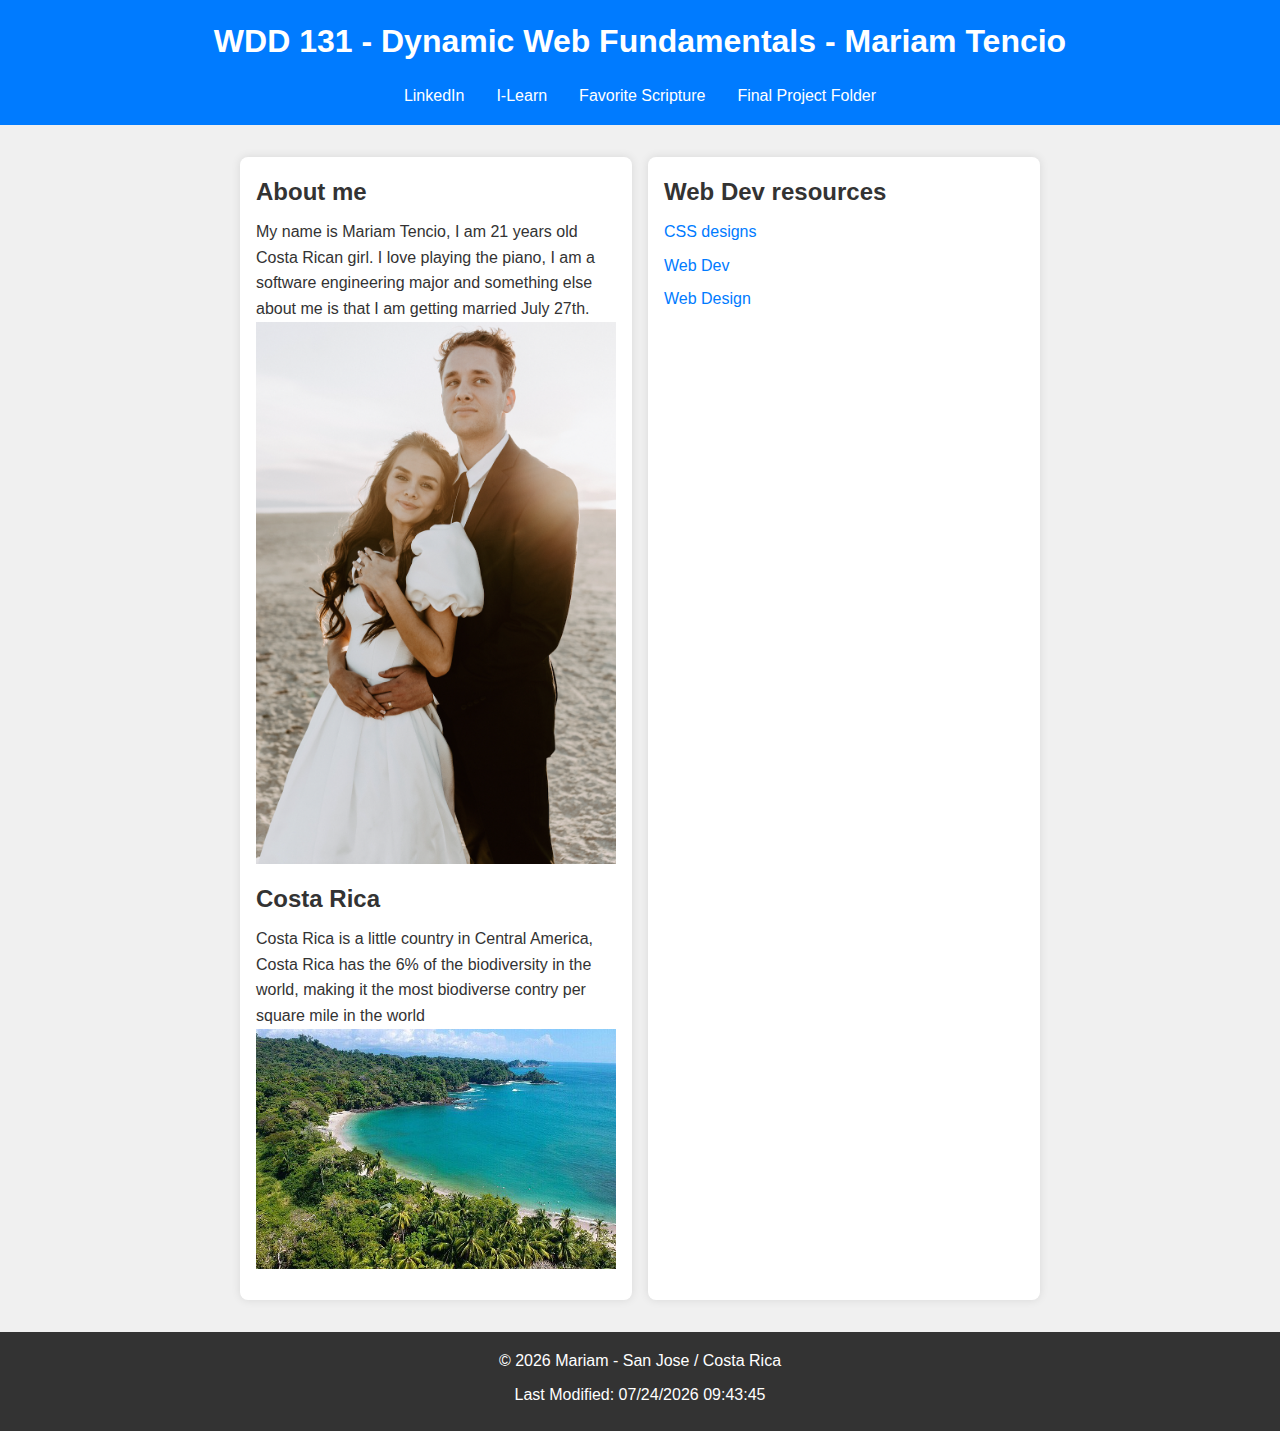
<file: index.html>
<!DOCTYPE html>
<html lang="en">
<head>
    <meta charset="UTF-8">
    <meta name="viewport" content="width=device-width, initial-scale=1.0">
    <title>WDD 131 - Dynamic Web Fundamentals - Mariam Tencio</title>
    <meta name="description" content="WDD 131 - Dynamic Web Fundamentals. Mariam Tencio. Costa Rica.">
    <meta name="author" content="Your Full Name">

   
    <link rel="stylesheet" href="./styles/base.css">

  
    <script src="./scripts/getdates.js" defer></script>
</head>
<body>
    <header>
        <h1>WDD 131 - Dynamic Web Fundamentals - Mariam Tencio</h1>
        <nav>
            <ul>
                <li><a href="www.linkedin.com/in/mariam-tencio-68227615b">LinkedIn</a></li>
                <li><a href="https://byui.instructure.com/">I-Learn</a></li>
                <li><a href="https://www.churchofjesuschrist.org/study/scriptures/bofm/mosiah/2?lang=eng&id=17#p17">Favorite Scripture</a></li>
                <li><a href="#">Final Project Folder</a></li>
            </ul>
        </nav>
    </header>

    <main>
        <section class="card">
            <h2>About me </h2>
            <p>My name is Mariam Tencio, I am 21 years old Costa Rican girl. I love playing the piano, I am a software engineering major and something else about me is that I am getting married July 27th.</p>
            <img src="./images/me.png" alt="Me">
            <h2>Costa Rica </h2>
            <p>Costa Rica is a little country in Central America, Costa Rica has the 6% of the biodiversity in the world, making it the most biodiverse contry per square mile in the world</p>
            <img src="./images/CR.jpg" alt="Me">
        </section>

        <section class="card">
            <h2> Web Dev resources</h2>
            <a href="https://designmodo.com/css-website-designs/">CSS designs</a>
            <a href="https://blog.hubspot.com/website/website-development">Web Dev</a>
            <a href="https://www.wix.com/blog/web-design">Web Design</a>
        </section>
    </main>

    <footer>
        <p>&copy; <span id="currentyear"></span> Mariam - San Jose / Costa Rica</p>
        <p id="lastModified"></p>
    </footer>
</body>
</html>
</file>
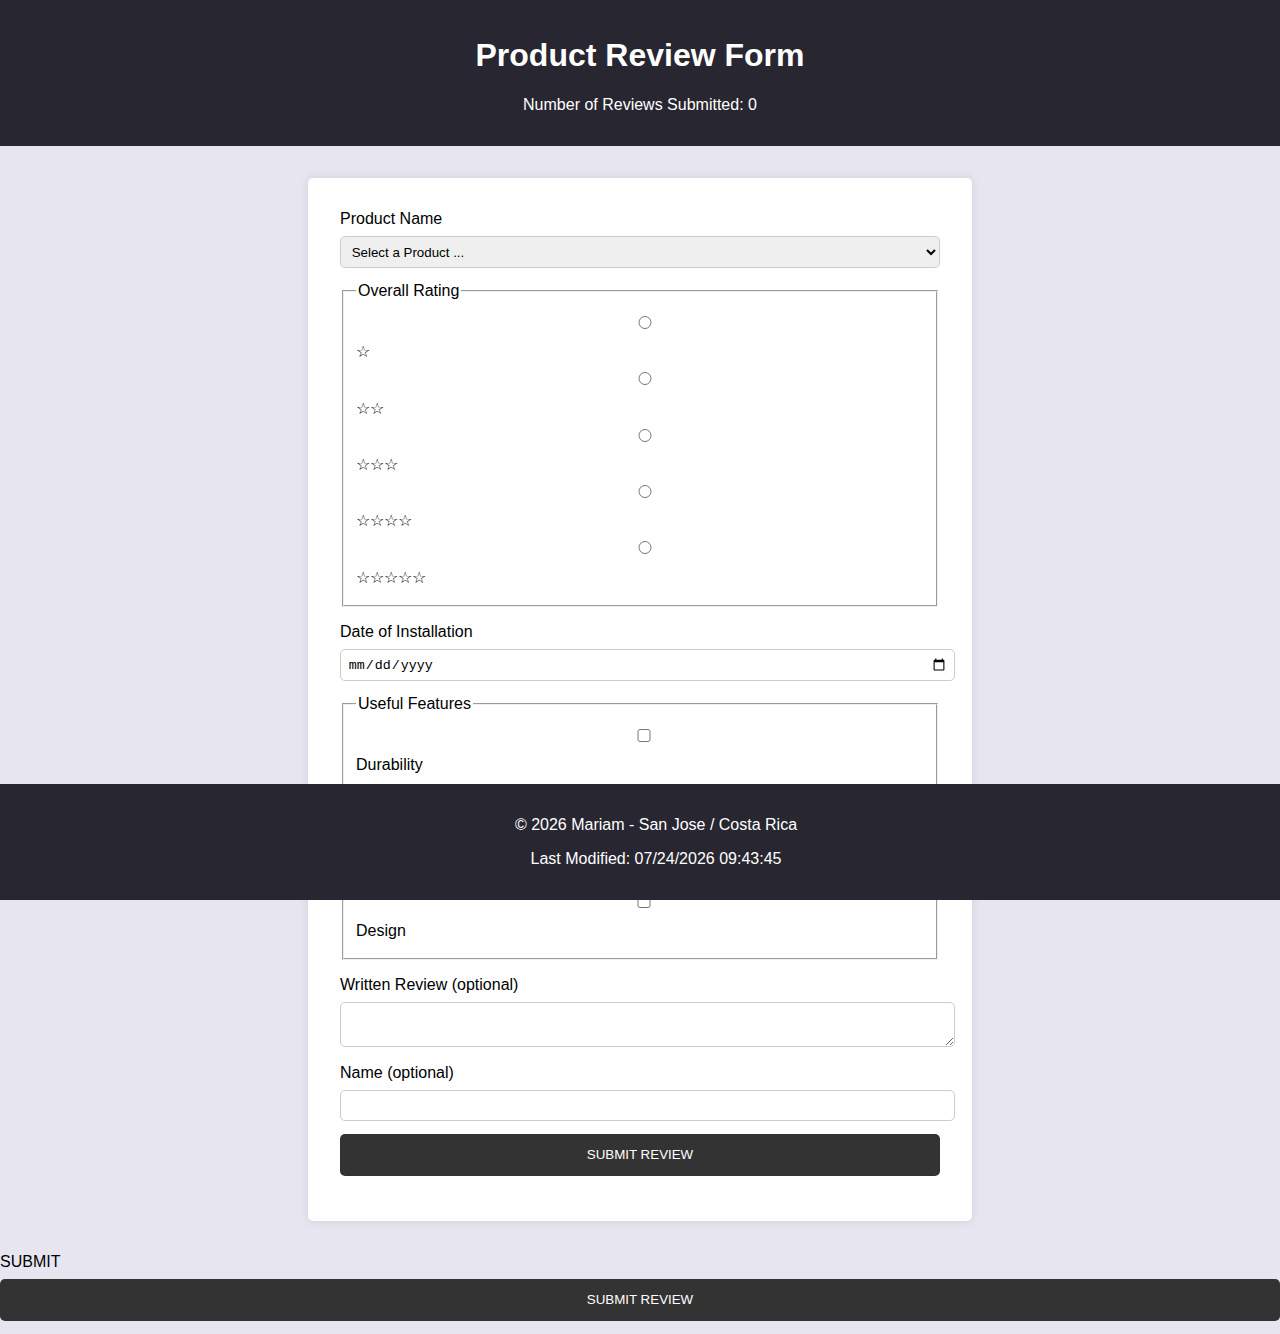
<file: form.html>
<!DOCTYPE html>
<html lang="en">
<head>
    <meta charset="UTF-8">
    <meta name="viewport" content="width=device-width, initial-scale=1.0">
    <title>Product Review Form</title>
    <link rel="stylesheet" href="styles/styles.css">
    <script src="scripts/scripts.js" defer></script>
</head>
<body>
    <header>
        <h1>Product Review Form</h1>
    </header>
    <form action="review.html" method="get">
        <label for="product-name">Product Name</label>
        <select id="product-name" name="product-name" required>
            <option value="" disabled selected>Select a Product ...</option>
        </select>

        <fieldset>
            <legend>Overall Rating</legend>
            <label><input type="radio" name="rating" value="1" required> ☆</label>
            <label><input type="radio" name="rating" value="2"> ☆☆</label>
            <label><input type="radio" name="rating" value="3"> ☆☆☆</label>
            <label><input type="radio" name="rating" value="4"> ☆☆☆☆</label>
            <label><input type="radio" name="rating" value="5"> ☆☆☆☆☆</label>
        </fieldset>

        <label for="date-installed">Date of Installation</label>
        <input type="date" id="date-installed" name="date-installed" required>

        <fieldset>
            <legend>Useful Features</legend>
            <label><input type="checkbox" id="feature1" name="features" value="feature1"> Durability </label>
            <label><input type="checkbox" id="feature2" name="features" value="feature2"> Ease of Use </label>
            <label><input type="checkbox" id="feature3" name="features" value="feature3"> Performance </label>
            <label><input type="checkbox" id="feature4" name="features" value="feature4"> Design </label>
        </fieldset>

        <label for="review">Written Review (optional)</label>
        <textarea id="review" name="review"></textarea>

        <label for="username">Name (optional)</label>
        <input type="text" id="username" name="username">
       
        <input type="submit" value="Submit Review">
    </form>
    <label for="sumbit">SUBMIT</label>
    <input type="submit" value="Submit Review">
    <footer>
        <p>&copy; <span id="currentyear"></span> Mariam - San Jose / Costa Rica</p>
        <p id="lastModified"></p>
    </footer>
</body>
</html>
</file>
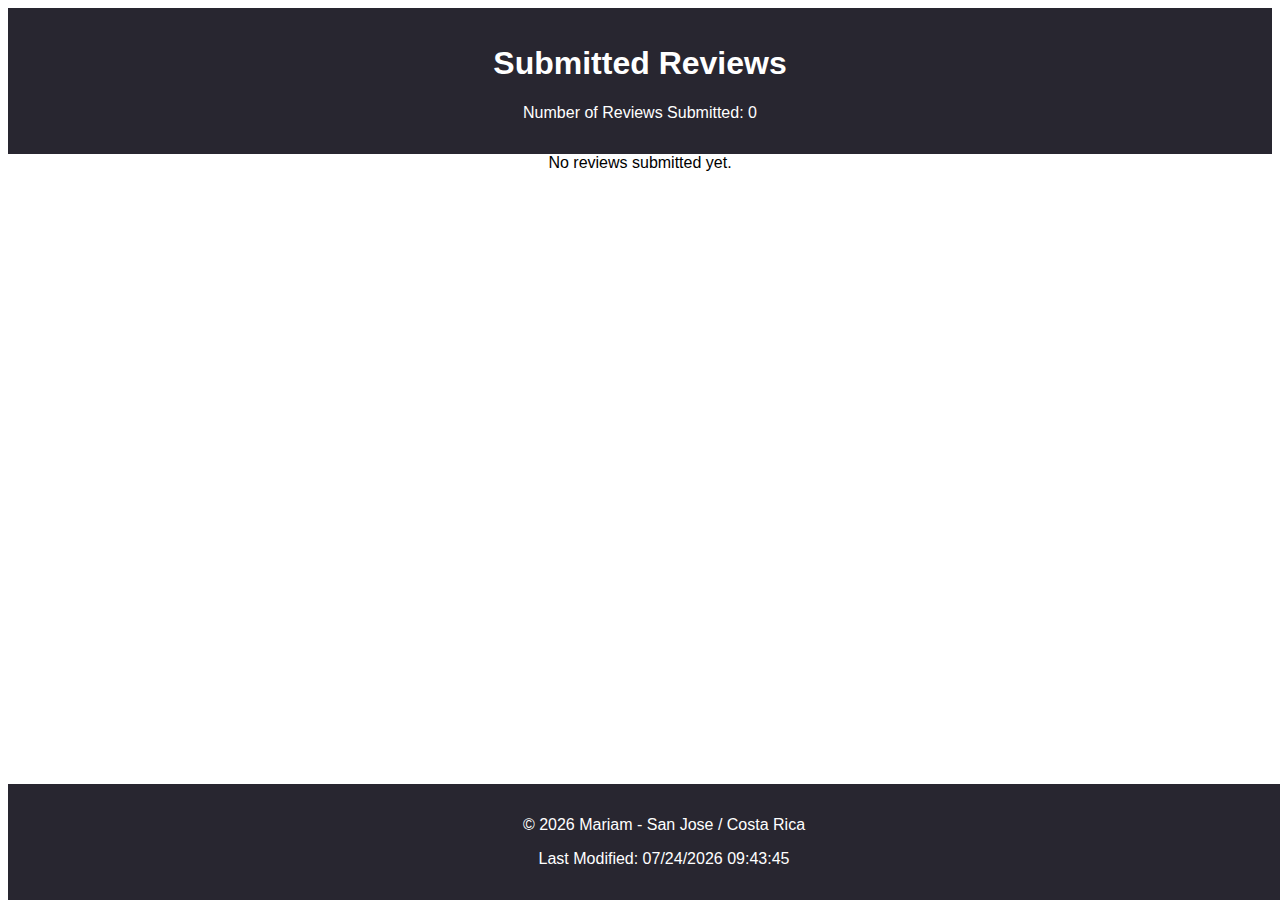
<file: review.html>
<!DOCTYPE html>
<html lang="en">
<head>
    <meta charset="UTF-8">
    <meta name="viewport" content="width=device-width, initial-scale=1.0">
    <title>Submitted Reviews</title>
    <link rel="stylesheet" href="styles/style.css">
    <script src="scripts/reviews.js" defer></script>
</head>
<body>
    <header>
        <h1>Submitted Reviews</h1>
    </header>
    <div id="reviews-container"></div>
    <footer>
        <p>&copy; <span id="currentyear"></span> Mariam - San Jose / Costa Rica</p>
        <p id="lastModified"></p>
    </footer>
</body>

</html>
</file>
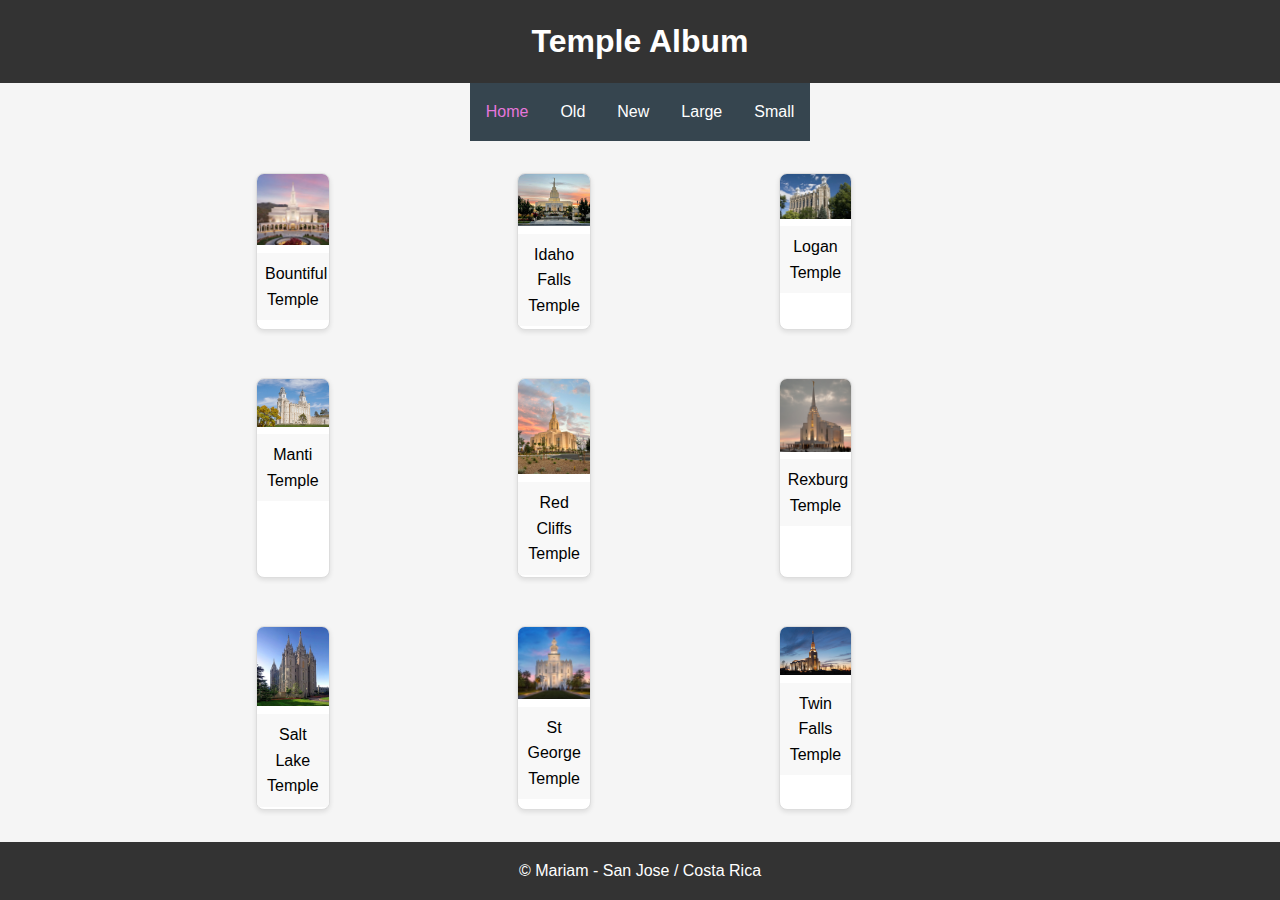
<file: temples.html>
<!DOCTYPE html>
<html lang="en">
<head>
    <meta charset="UTF-8">
    <meta name="viewport" content="width=device-width, initial-scale=1.0">
    <title>Temple Album</title>
    <link rel="stylesheet" href="styles/temples.css">
    <link rel="stylesheet" href="styles/temples-large.css" media="(min-width: 600px)">
    <script src="scripts/temples.js" defer></script>
</head>
<body>
    <header>
        <h1>Temple Album</h1>
    </header>
    <nav>
        <button id="menu-toggle" aria-label="Toggle Menu">☰</button>
        <ul>
            <li><a href="#"class="active">Home</a></li>
            <li><a href="#">Old</a></li>
            <li><a href="#">New</a></li>
            <li><a href="#">Large</a></li>
            <li><a href="#">Small</a></li>
        </ul>
    </nav>
    <main>

        <figure>
            <img src="images/Bountiful.jpeg" alt="Bountiful Temple">
            <figcaption>Bountiful Temple</figcaption>
        </figure>
        <figure>
            <img src="images/IdahoFalls.jpeg" alt="IdahoFalls Temple">
            <figcaption>Idaho Falls Temple</figcaption>
        </figure>
        <figure>
            <img src="images/Logan.jpeg" alt="Logan Temple">
            <figcaption>Logan Temple</figcaption>
        </figure>
        <figure>
            <img src="images/Manti.jpeg" alt="Bountiful Temple">
            <figcaption>Manti Temple</figcaption>
        </figure>
        <figure>
            <img src="images/RedCliffs.jpeg" alt="Red Cliffs Temple">
            <figcaption>Red Cliffs Temple</figcaption>
        </figure>
        <figure>
            <img src="images/Rexburg.jpeg" alt="Rexburg Temple">
            <figcaption>Rexburg Temple</figcaption>
        </figure>
        <figure>
            <img src="images/SaltLake.jpeg" alt="Salt Lake Temple">
            <figcaption>Salt Lake Temple</figcaption>
        </figure>
        <figure>
            <img src="images/StGeorge.jpeg" alt="St St George Temple">
            <figcaption>St George Temple</figcaption>
        </figure>
        <figure>
            <img src="images/TwinFalls.jpeg" alt="TwinFalls Temple">
            <figcaption>Twin Falls Temple</figcaption>
        </figure>

        
    </main>
    <footer>
        <p>&copy; <span id="currentyear"></span> Mariam - San Jose / Costa Rica</p>
        <p id="lastModified"></p>
    </footer>
</body>
</html>
</file>
<file: styles/styles.css>
body {
    font-family: Arial, sans-serif;
    margin: 0;
    padding: 0;
    background-color: #e6e5f0;
}

header {
    background-color: #282630;
    color: #ffffff;
    padding: 1em;
    text-align: center;
}

form {
    background: #ffffff;
    padding: 2em;
    margin: 2em auto;
    max-width: 600px;
    border-radius: 5px;
    box-shadow: 0 0 10px rgba(0,0,0,0.1);
}

label, legend {
    display: block;
    margin-bottom: .5em;
}

input, select, textarea {
    width: 100%;
    padding: .5em;
    margin-bottom: 1em;
    border: 1px solid #ccc;
    border-radius: 5px;
}

input[type="submit"] {
    background: #333;
    color: white;
    border: none;
    cursor: pointer;
    padding: 1em;
    text-transform: uppercase;
}

input[type="submit"]:hover {
    background: #555;
}

fieldset {
    margin-bottom: 1em;
}

footer {
    background-color: #282630;
    color: #ffffff;
    text-align: center;
    padding: 1em;
    position: fixed;
    bottom: 0;
    width: 100%;
}
</file>
<file: styles/style.css>
body {
    text-align: center;
    font-family: Arial, sans-serif;
    margin-bottom: 120px;
    padding: 0;
    background-color: #ffffff;
}

header {
    background-color: #282630;
    color: #ffffff;
    padding: 1em;
    text-align: center;
    
}

form {
    background: #ffffff;
    padding: 2em;
    margin: 2em auto;
    max-width: 600px;
    border-radius: 5px;
    box-shadow: 0 0 10px rgba(0,0,0,0.1);
}

label, legend {
    display: block;
    margin-bottom: .5em;
}

input, select, textarea {
    width: 100%;
    padding: .5em;
    margin-bottom: 1em;
    border: 1px solid #ccc;
    border-radius: 5px;
}

input[type="submit"] {
    background: #333;
    color: white;
    border: none;
    cursor: pointer;
    padding: 1em;
    text-transform: uppercase;
}

input[type="submit"]:hover {
    background: #555;
}

fieldset {
    margin-bottom: 100px;
}

footer {
    background-color: #282630;
    color: #ffffff;
    text-align: center;
    padding: 1em;
    position: fixed;
    bottom: 0;
    width: 100%;
    
}
</file>
<file: styles/temples-large.css>
#menu {
    display: flex;
    flex-direction: row;
}

#menu-toggle {
    display: none;
}

main {
    display: grid;
    grid-template-columns: repeat(3, 1fr);
    gap: 1rem;
}
figure {
    margin: 1rem 0;
}
@media (min-width: 640px) {
	nav ul {
		display: flex;
	}
	nav ul li {
		flex: 1 1 100%;
	}}
</file>
<file: styles/base.css>
/* Reset styles */
* {
    margin: 0;
    padding: 0;
    box-sizing: border-box;
}

/* Body styles */
body {
    font-family: Arial, sans-serif;
    line-height: 1.6;
    background-color: #f0f0f0;
    color: #333;
    margin: 0;
    padding: 0;
}

/* Header styles */
header {
    background-color: #007bff;
    color: #fff;
    padding: 1rem;
    text-align: center;
}

header h1 {
    margin-bottom: 1rem;
}

/* Navigation styles */
nav ul {
    list-style-type: none;
    display: flex;
    justify-content: center;
}

nav ul li {
    margin: 0 1rem;
}

nav ul li a {
    color: #fff;
    text-decoration: none;
    transition: color 0.3s ease;
}

nav ul li a:hover {
    color: #ffc107;
}

/* Main content styles */
main {
    max-width: 800px;
    margin: 2rem auto;
    display: grid;
    gap: 1rem;
    grid-template-columns: repeat(auto-fit, minmax(300px, 1fr));
}

.card {
    background-color: #fff;
    padding: 1rem;
    border-radius: 8px;
    box-shadow: 0 0 10px rgba(0, 0, 0, 0.1);
}

.card:first-child {
    grid-column: 1 
}

.card:last-child {
    grid-column: 2 
}

.card h2 {
    font-size: 1.5rem;
    margin-bottom: 0.5rem;
}

.card img {
    width: 100%;
    height: auto;
    margin-bottom: 0.5rem;
}

.card a {
    display: block;
    margin-bottom: 0.5rem;
    text-decoration: none;
    color: #007bff;
}

.card a:hover {
    text-decoration: underline;
}


footer {
    background-color: #333;
    color: #fff;
    text-align: center;
    padding: 1rem 0;
}

footer p {
    margin-bottom: 0.5rem;
}
</file>
<file: styles/temples.css>
/* Basic Reset */
* {
    margin: 0;
    padding: 0;
    box-sizing: border-box;
}

body {
    font-family: Arial, sans-serif;
    line-height: 1.6;
    display: flex;
    flex-direction: column;
    min-height: 100vh;
    background-color: #f5f5f5;
}

header {
    background: #333;
    color: #fff;
    padding: 1rem;
    text-align: center;
}

nav {
    background-color: #36454f;
    margin: 0 auto;
    max-width: 800px;
}

nav ul {
    list-style-type: none;
    display: flex;
    flex-direction: column;
}

nav a {
    display: block;
    color: #fff;
    text-align: center;
    padding: 1rem;
    text-decoration: none;
}

nav a:hover {
    text-decoration: overline;
}

.active {
    color: rgb(231, 118, 219);
}

#menu {
    display: none;
    flex-direction: column;
    list-style: none;
}

#menu li {
    margin: 0.5rem 0;
}

#menu a {
    color: #fff;
    text-decoration: none;
    padding: 0.5rem 1rem;
}

#menu a:hover {
    background: #444;
}

#menu-toggle {
    display: block;
    background: none;
    border: none;
    color: #fff;
    font-size: 2rem;
    cursor: pointer;
}

main {
    flex: 1;
    padding: 1rem;
    max-width: 800px;
    margin: 0 auto;
}

figure {
    margin: 1rem 0;
    border: 1px solid #ddd;
    background-color: white;
    border-radius: 8px;
    overflow: hidden;
    box-shadow: 0 2px 5px rgba(0, 0, 0, 0.1);
    text-align: center;
}

figure img {
    width: 100%;
    height: auto;
}

figcaption {
    padding: 0.5rem;
    font-size: 1em;
    background-color: #f8f8f8;
}

footer {
    background: #333;
    color: #fff;
    text-align: center;
    padding: 1rem;
    margin-top: auto;
}


@media (min-width: 600px) {
    nav ul {
        flex-direction: row;
        justify-content: center;
    }

    main {
        display: flex;
        flex-wrap: wrap;
        justify-content: center;
    }

    figure {
        width: 30%;
        margin: 1%;
    }
}
</file>
